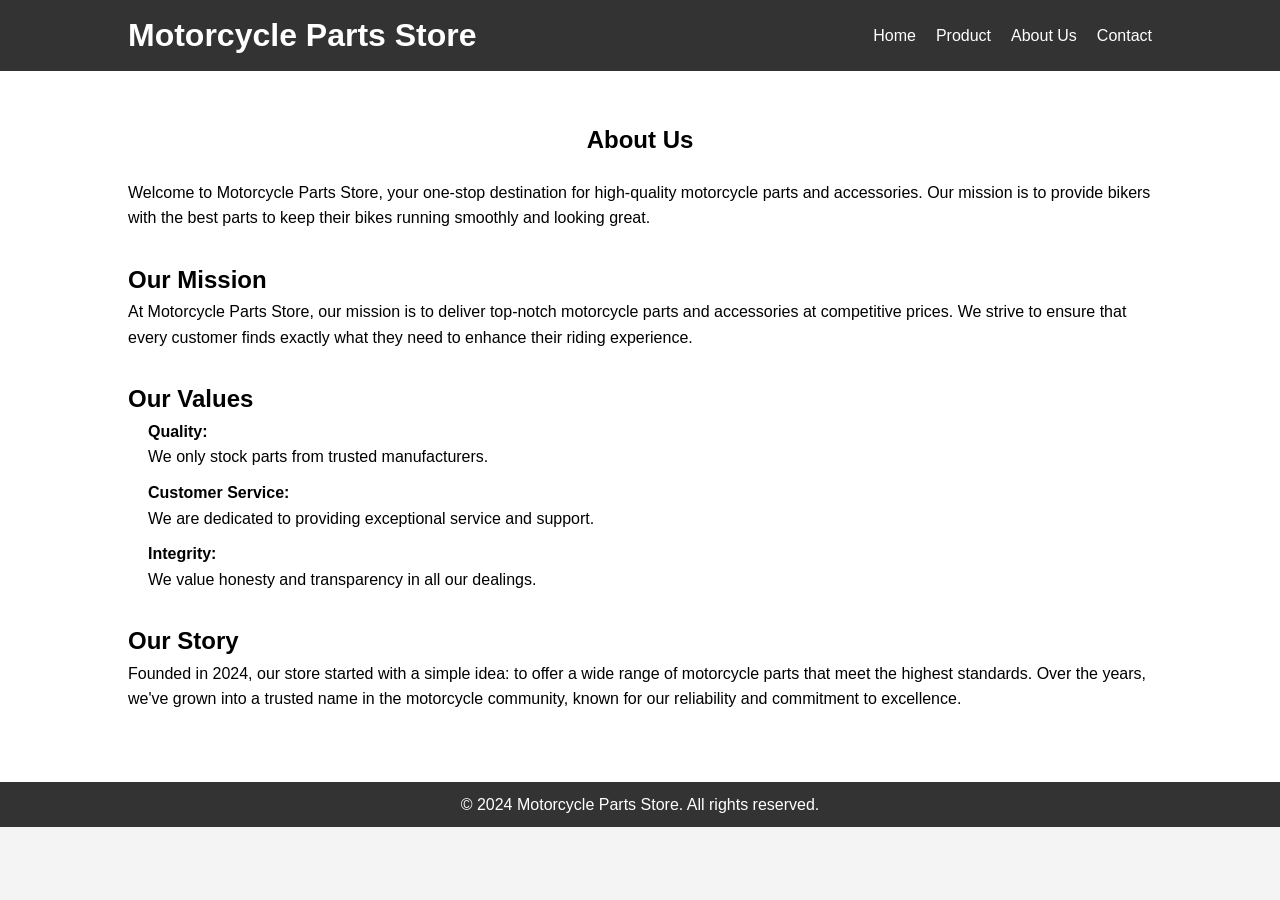
<file: about.html>
<!DOCTYPE html>
<html lang="en">
<head>
    <meta charset="UTF-8">
    <meta name="viewport" content="width=device-width, initial-scale=1.0">
    <title>About Us - Motorcycle Parts Store</title>
    <link rel="stylesheet" href="about.css">
</head>
<body>
    <!-- Header Section -->
    <header>
        <div class="container">
            <h1>Motorcycle Parts Store</h1>
            <nav>
                <ul>
                    <li><a href="index.html">Home</a></li>
                    <li><a href="product.html">Product</a></li>
                    <li><a href="about.html">About Us</a></li>
                    <li><a href="contact.html">Contact</a></li>
                </ul>
            </nav>
        </div>
    </header>

    <!-- About Us Section -->
    <section id="about" class="about">
        <div class="container">
            <h2>About Us</h2>
            <p>Welcome to Motorcycle Parts Store, your one-stop destination for high-quality motorcycle parts and accessories. Our mission is to provide bikers with the best parts to keep their bikes running smoothly and looking great.</p>
            
            <h3>Our Mission</h3>
            <p>At Motorcycle Parts Store, our mission is to deliver top-notch motorcycle parts and accessories at competitive prices. We strive to ensure that every customer finds exactly what they need to enhance their riding experience.</p>
            
            <h3>Our Values</h3>
            <ul>
                <li><strong>Quality:</strong> We only stock parts from trusted manufacturers.</li>
                <li><strong>Customer Service:</strong> We are dedicated to providing exceptional service and support.</li>
                <li><strong>Integrity:</strong> We value honesty and transparency in all our dealings.</li>
            </ul>

            <h3>Our Story</h3>
            <p>Founded in 2024, our store started with a simple idea: to offer a wide range of motorcycle parts that meet the highest standards. Over the years, we've grown into a trusted name in the motorcycle community, known for our reliability and commitment to excellence.</p>
        </div>
    </section>

    <!-- Footer Section -->
    <footer>
        <div class="container">
            <p>&copy; 2024 Motorcycle Parts Store. All rights reserved.</p>
        </div>
    </footer>
</body>
</html>
</file>
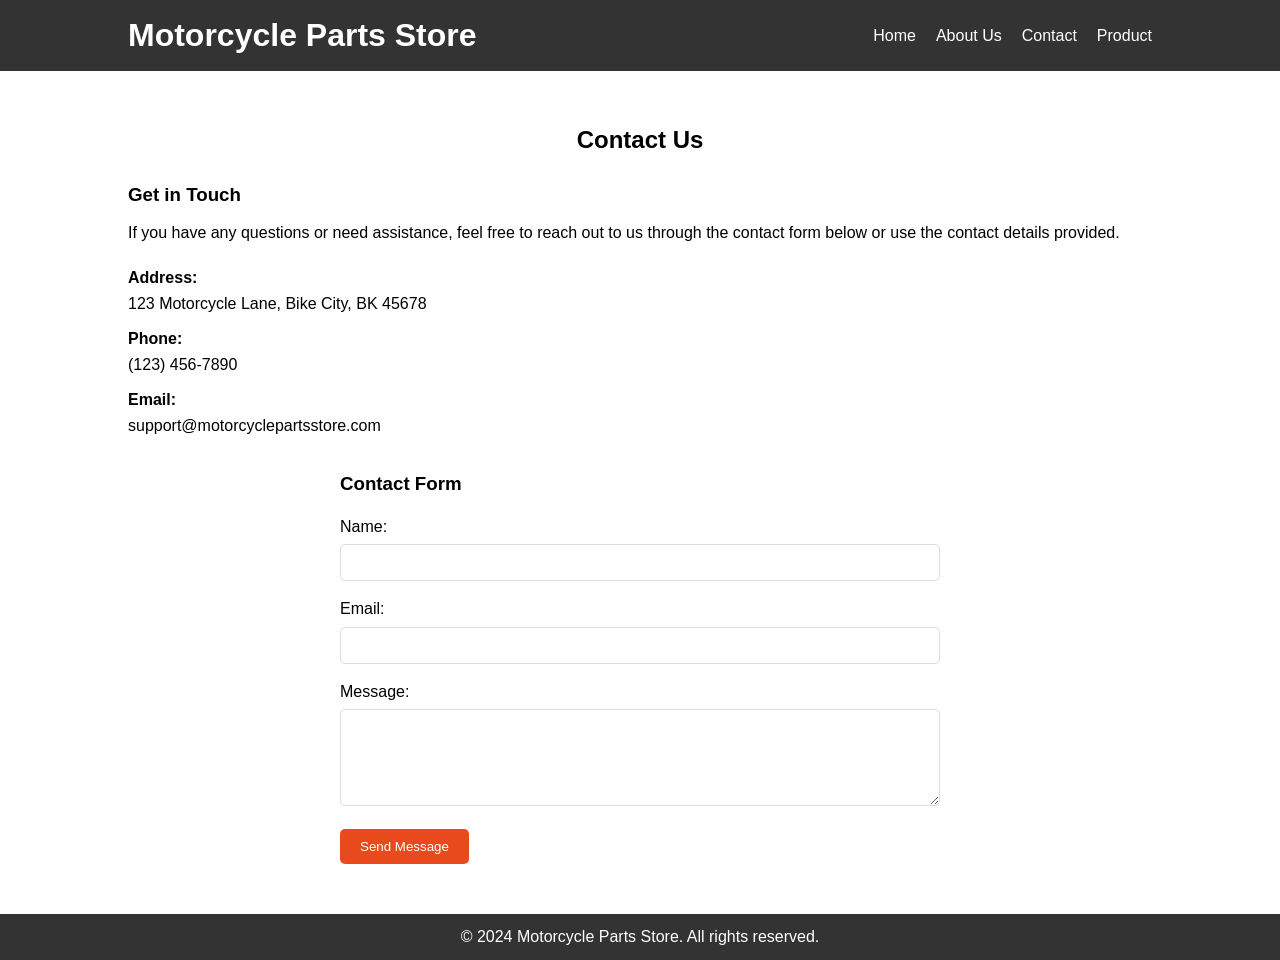
<file: contact.html>
<!DOCTYPE html>
<html lang="en">
<head>
    <meta charset="UTF-8">
    <meta name="viewport" content="width=device-width, initial-scale=1.0">
    <title>Contact Us - Motorcycle Parts Store</title>
    <link rel="stylesheet" href="contact.css">
</head>
<body>
    <!-- Header Section -->
    <header>
        <div class="container">
            <h1>Motorcycle Parts Store</h1>
            <nav>
                <ul>
                    <li><a href="index.html">Home</a></li>
                    <li><a href="about.html">About Us</a></li>
                    <li><a href="contact.html">Contact</a></li>
                    <li><a href="product.html">Product</a></li>
                </ul>
            </nav>
        </div>
    </header>

    <!-- Contact Us Section -->
    <section id="contact" class="contact">
        <div class="container">
            <h2>Contact Us</h2>
            <div class="contact-info">
                <h3>Get in Touch</h3>
                <p>If you have any questions or need assistance, feel free to reach out to us through the contact form below or use the contact details provided.</p>
                <ul>
                    <li><strong>Address:</strong> 123 Motorcycle Lane, Bike City, BK 45678</li>
                    <li><strong>Phone:</strong> (123) 456-7890</li>
                    <li><strong>Email:</strong> support@motorcyclepartsstore.com</li>
                </ul>
            </div>

            <div class="contact-form">
                <h3>Contact Form</h3>
                <form action="submit_form.php" method="post">
                    <label for="name">Name:</label>
                    <input type="text" id="name" name="name" required>

                    <label for="email">Email:</label>
                    <input type="email" id="email" name="email" required>

                    <label for="message">Message:</label>
                    <textarea id="message" name="message" rows="5" required></textarea>

                    <button type="submit" class="btn">Send Message</button>
                </form>
            </div>
        </div>
    </section>

    <!-- Footer Section -->
    <footer>
        <div class="container">
            <p>&copy; 2024 Motorcycle Parts Store. All rights reserved.</p>
        </div>
    </footer>
</body>
</html>
</file>
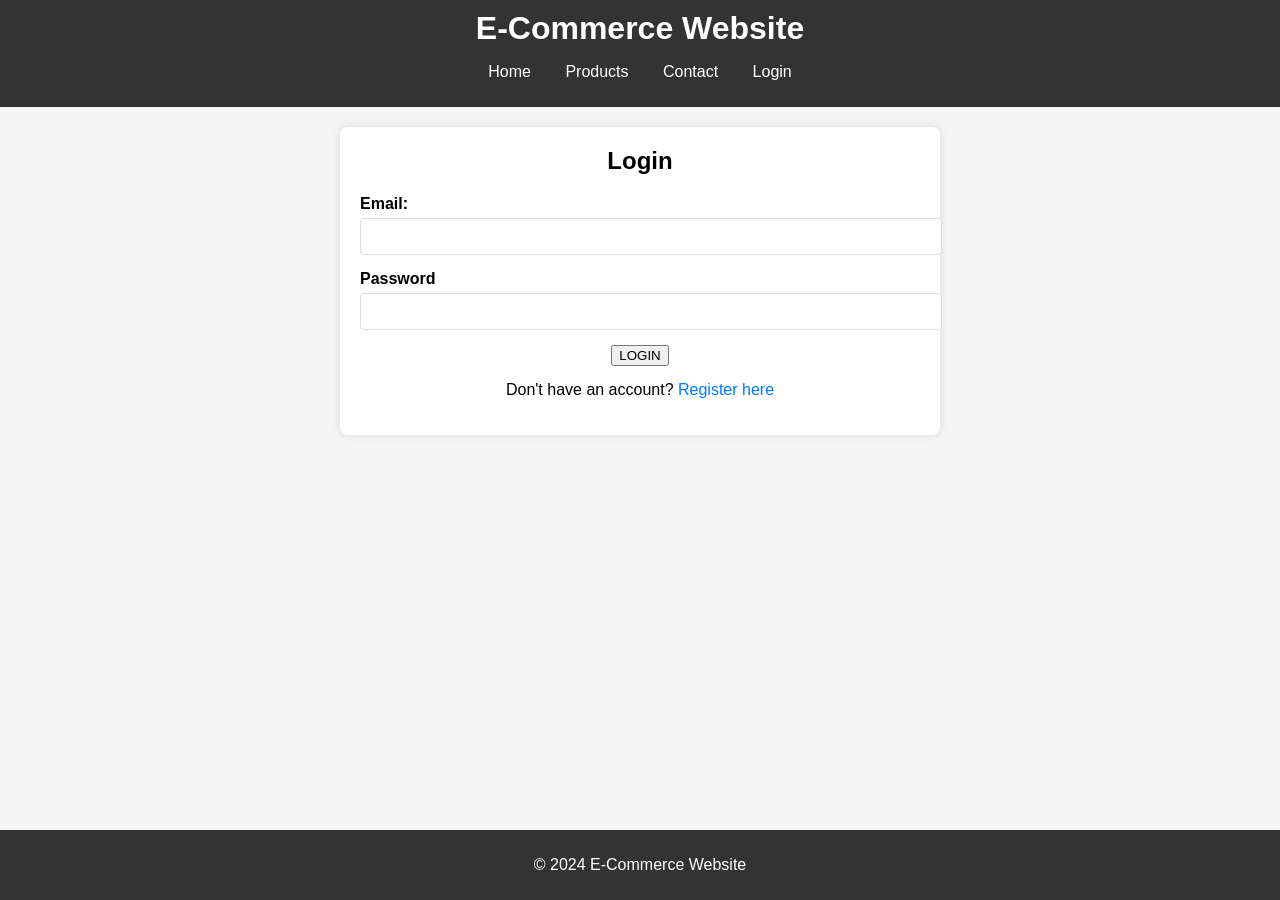
<file: login.html>
<!DOCTYPE html>
<html lang="en">
<head>
    <meta charset="UTF-8">
    <meta name="viewport" content="width=device-width, initial-scale=1.0">
    <title>Login - E-Commerce Website</title>
    <link rel="stylesheet" href="login.css">
</head>
<body>
    <header>
        <h1>E-Commerce Website</h1>
        <nav>
            <ul>
                <li><a href="#">Home</a></li>
                <li><a href="#">Products</a></li>
                <li><a href="#">Contact</a></li>
                <li><a href="login.html">Login</a></li>
                
            </ul>
        </nav>
    </header>

    <main>
        <div class="login-container">
            <h2>Login</h2>
            <form action="/login" method="post">
                <div class="form-group">
                    <label for="email">Email:</label>
        <input type="email" id="email" name="email" required>
                </div>
                <div class="form-group">
                    <label for="password">Password</label>
                    <input type="password" id="password" name="password" required>
                </div>
                
                <button type="submit" class="login.html">LOGIN</button>
                            </form>
            <p class="register-link">Don't have an account? <a href="registration.html">Register here</a></p>
        </div>
    </main>

    <footer>
        <p>&copy; 2024 E-Commerce Website</p>
    </footer>
</body>
</html>
</file>
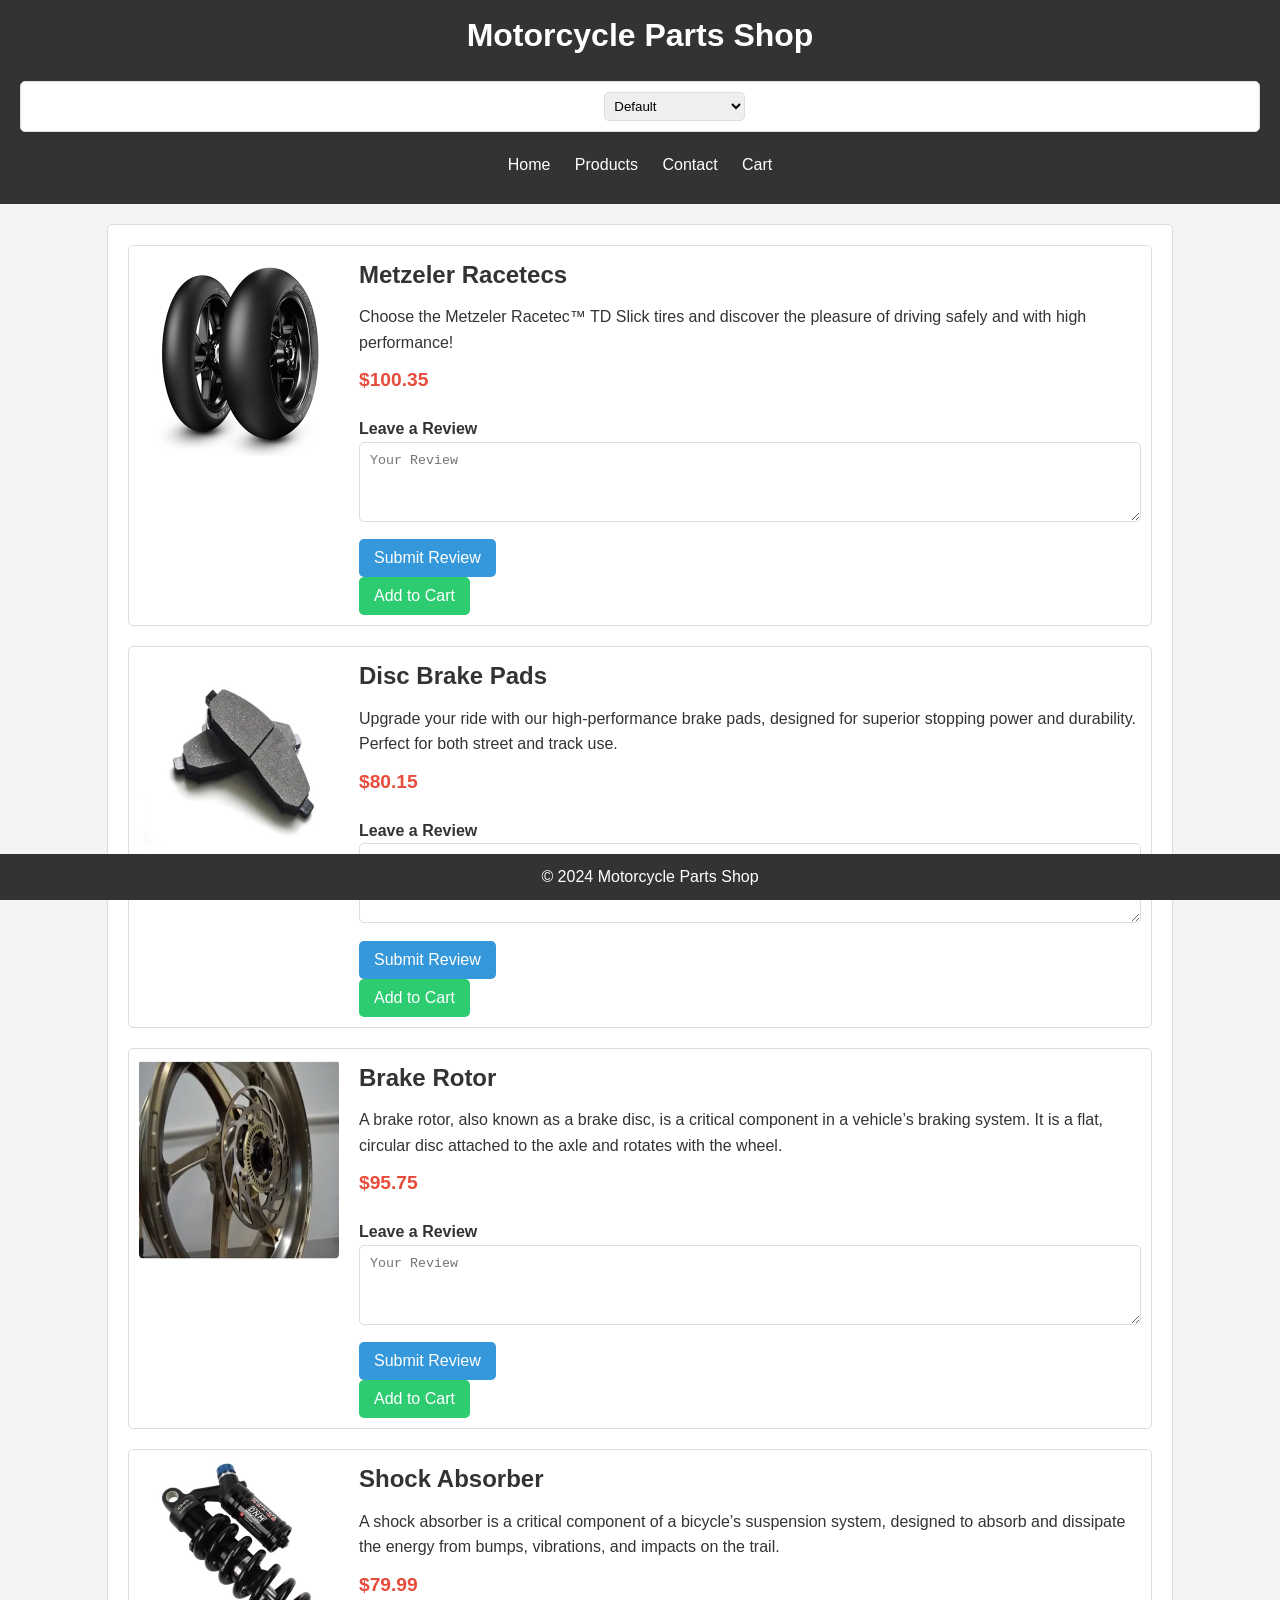
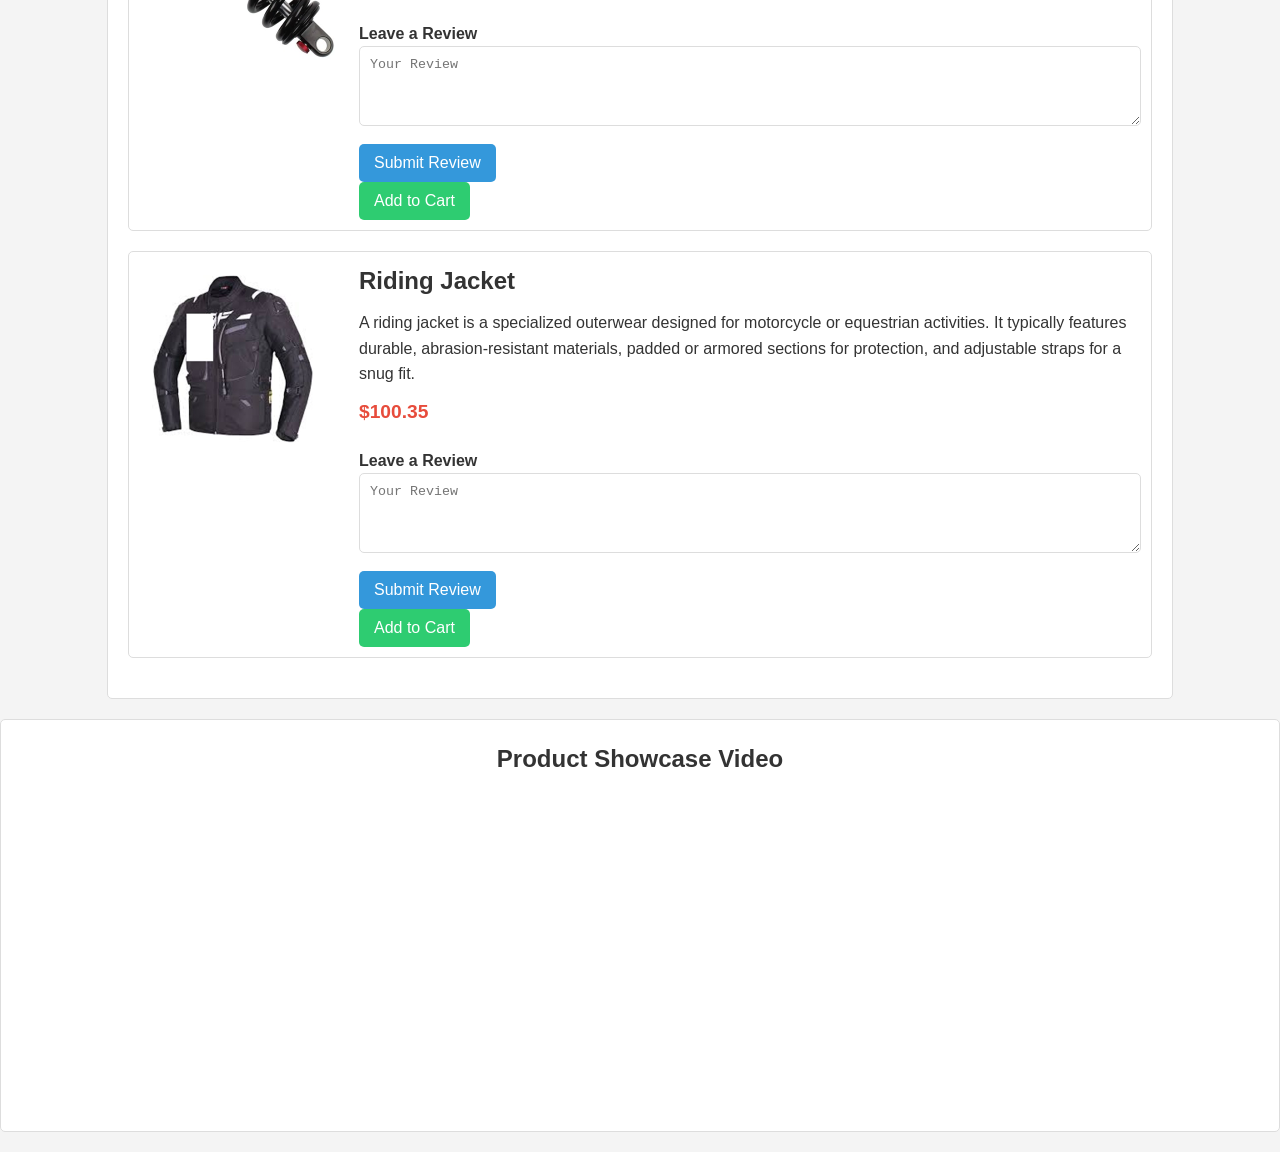
<file: product.html>
<!DOCTYPE html>
<html lang="en">
<head>
    <meta charset="UTF-8">
    <meta name="viewport" content="width=device-width, initial-scale=1.0">
    <title>Motorcycle Parts - Product Page</title>
    <link rel="stylesheet" href="product.css">
</head>
<body>
    <header>
        <h1>Motorcycle Parts Shop</h1>
        <section class="sorting-section">
            <label for="sort-options">Sort by:</label>
            <select id="sort-options">
                <option value="default">Default</option>
                <option value="price-asc">Price: Low to High</option>
                <option value="price-desc">Price: High to Low</option>
                <option value="name-asc">Name: A to Z</option>
                <option value="name-desc">Name: Z to A</option>
            </select>
        </section>
        <nav>
            <ul>
                <li><a href="index.html">Home</a></li>
                <li><a href="product.html">Products</a></li>
                <li><a href="contact.html">Contact</a></li>
                <li><a href="cart.html">Cart</a></li>
            </ul>
        </nav>
    </header>

    <main>
        
        <!-- Product 1: Metzeler Racetecs -->
        <div class="product">
            <div class="product-image">
                <img src="tires.jpg" alt="Motorcycle Part">
            </div>
            <div class="product-details">
                <h2>Metzeler Racetecs</h2>
                <p class="description">Choose the Metzeler Racetec™ TD Slick tires and discover the pleasure of driving safely and with high performance!</p>
                <p class="price">$100.35</p>
                <h4>Leave a Review</h4>
                <form id="review-form-tyre" onsubmit="submitReview(event, 'review-form-tyre', 'reviews-container-tyre')">
                    <textarea id="review-content-tyre" placeholder="Your Review" required></textarea>
                    <button type="submit">Submit Review</button>
                </form>
                <div id="reviews-container-tyre"></div>
                <button class="add-to-cart">Add to Cart</button>
            </div>
        </div>

        <!-- Product 2: Disc Brake Pads -->
        <div class="product">
            <div class="product-image">
                <img src="brakes.jpg" alt="Motorcycle Part">
            </div>
            <div class="product-details">
                <h2>Disc Brake Pads</h2>
                <p class="description">Upgrade your ride with our high-performance brake pads, designed for superior stopping power and durability. Perfect for both street and track use.</p>
                <p class="price">$80.15</p>
                <h4>Leave a Review</h4>
                <form id="review-form-brakes" onsubmit="submitReview(event, 'review-form-brakes', 'reviews-container-brakes')">
                    <textarea id="review-content-brakes" placeholder="Your Review" required></textarea>
                    <button type="submit">Submit Review</button>
                </form>
                <div id="reviews-container-brakes"></div>
                <button class="add-to-cart">Add to Cart</button>
            </div>
        </div>

        <!-- Product 3: Brake Rotor -->
        <div class="product">
            <div class="product-image">
                <img src="brake rotar.jpg" alt="Motorcycle Part">
            </div>
            <div class="product-details">
                <h2>Brake Rotor</h2>
                <p class="description">A brake rotor, also known as a brake disc, is a critical component in a vehicle’s braking system. It is a flat, circular disc attached to the axle and rotates with the wheel.</p>
                <p class="price">$95.75</p>
                <h4>Leave a Review</h4>
                <form id="review-form-rotor" onsubmit="submitReview(event, 'review-form-rotor', 'reviews-container-rotor')">
                    <textarea id="review-content-rotor" placeholder="Your Review" required></textarea>
                    <button type="submit">Submit Review</button>
                </form>
                <div id="reviews-container-rotor"></div>
                <button class="add-to-cart">Add to Cart</button>
            </div>
        </div>

        <!-- Product 4: Shock Absorber -->
        <div class="product">
            <div class="product-image">
                <img src="shockabsorber.jpg" alt="Motorcycle Part">
            </div>
            <div class="product-details">
                <h2>Shock Absorber</h2>
                <p class="description">A shock absorber is a critical component of a bicycle’s suspension system, designed to absorb and dissipate the energy from bumps, vibrations, and impacts on the trail.</p>
                <p class="price">$79.99</p>
                <h4>Leave a Review</h4>
                <form id="review-form-shock" onsubmit="submitReview(event, 'review-form-shock', 'reviews-container-shock')">
                    <textarea id="review-content-shock" placeholder="Your Review" required></textarea>
                    <button type="submit">Submit Review</button>
                </form>
                <div id="reviews-container-shock"></div>
                <button class="add-to-cart">Add to Cart</button>
            </div>
        </div>

        <!-- Product 5: Riding Jacket -->
        <div class="product">
            <div class="product-image">
                <img src="riding jacket.jpg" alt="Motorcycle Part">
            </div>
            <div class="product-details">
                <h2>Riding Jacket</h2>
                <p class="description">A riding jacket is a specialized outerwear designed for motorcycle or equestrian activities. It typically features durable, abrasion-resistant materials, padded or armored sections for protection, and adjustable straps for a snug fit.</p>
                <p class="price">$100.35</p>
                <h4>Leave a Review</h4>
                <form id="review-form-jacket" onsubmit="submitReview(event, 'review-form-jacket', 'reviews-container-jacket')">
                    <textarea id="review-content-jacket" placeholder="Your Review" required></textarea>
                    <button type="submit">Submit Review</button>
                </form>
                <div id="reviews-container-jacket"></div>
                <button class="add-to-cart">Add to Cart</button>
            </div>
        </div>
    </main>

     <!-- Video Section -->
     <section class="video-section">
        <h2>Product Showcase Video</h2>
        <div class="video-container">
            <iframe width="560" height="315" src="https://youtu.be/0z2zcQjAODk" frameborder="0" allow="accelerometer; autoplay; clipboard-write; encrypted-media; gyroscope; picture-in-picture" allowfullscreen></iframe>
        </div>
    </section>

    <footer>
        <p>&copy; 2024 Motorcycle Parts Shop</p>
    </footer>
    <script src="script.js"></script>
</body>
</html>
</file>
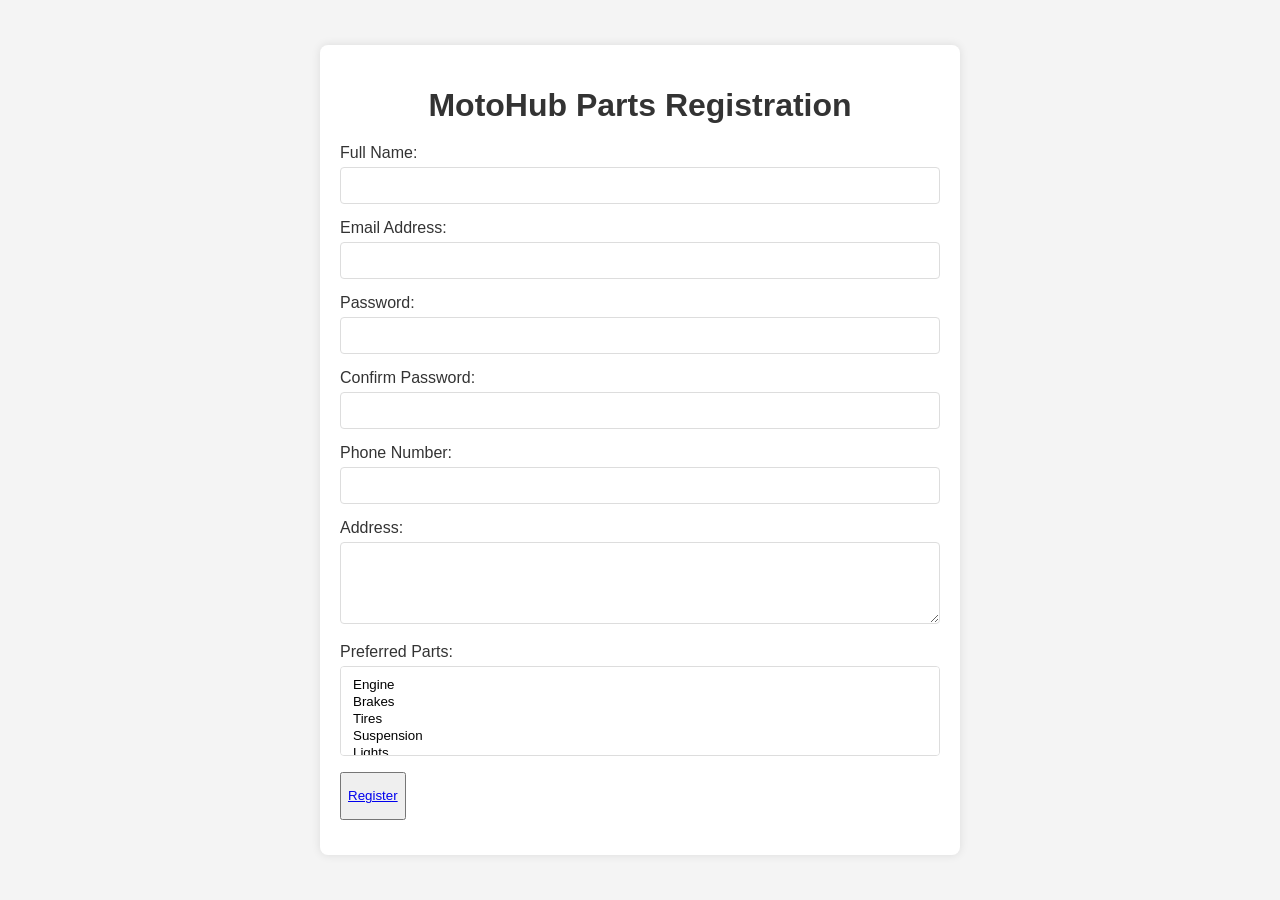
<file: registration.html>
<!DOCTYPE html>
<html lang="en">
<head>
    <meta charset="UTF-8">
    <meta name="viewport" content="width=device-width, initial-scale=1.0">
    <title>MotoHub Parts Registration</title>
    <link rel="stylesheet" href="registration.css">
</head>
<body>
    <div class="container">
        <h1>MotoHub Parts Registration</h1>
        <form action="#" method="post">
            <div class="form-group">
                <label for="name">Full Name:</label>
                <input type="text" id="name" name="name" required>
            </div>
            <div class="form-group">
                <label for="email">Email Address:</label>
                <input type="email" id="email" name="email" required>
            </div>
            <div class="form-group">
                <label for="password">Password:</label>
                <input type="password" id="password" name="password" required>
            </div>
            <div class="form-group">
                <label for="confirm-password">Confirm Password:</label>
                <input type="password" id="confirm-password" name="confirm-password" required>
            </div>
            <div class="form-group">
                <label for="phone">Phone Number:</label>
                <input type="tel" id="phone" name="phone">
            </div>
            <div class="form-group">
                <label for="address">Address:</label>
                <textarea id="address" name="address" rows="4"></textarea>
            </div>
            <div class="form-group">
                <label for="parts">Preferred Parts:</label>
                <select id="parts" name="parts" multiple>
                    <option value="engine">Engine</option>
                    <option value="brakes">Brakes</option>
                    <option value="tires">Tires</option>
                    <option value="suspension">Suspension</option>
                    <option value="lights">Lights</option>
                </select>
            </div>
            <div class="form-group">
                <button type="submit"class=""><p class="CANDY MOTUHUB"><a href="index.html">Register</a></p></button>
            </div>
        </form>
    </div>
</body>
</html>
</file>
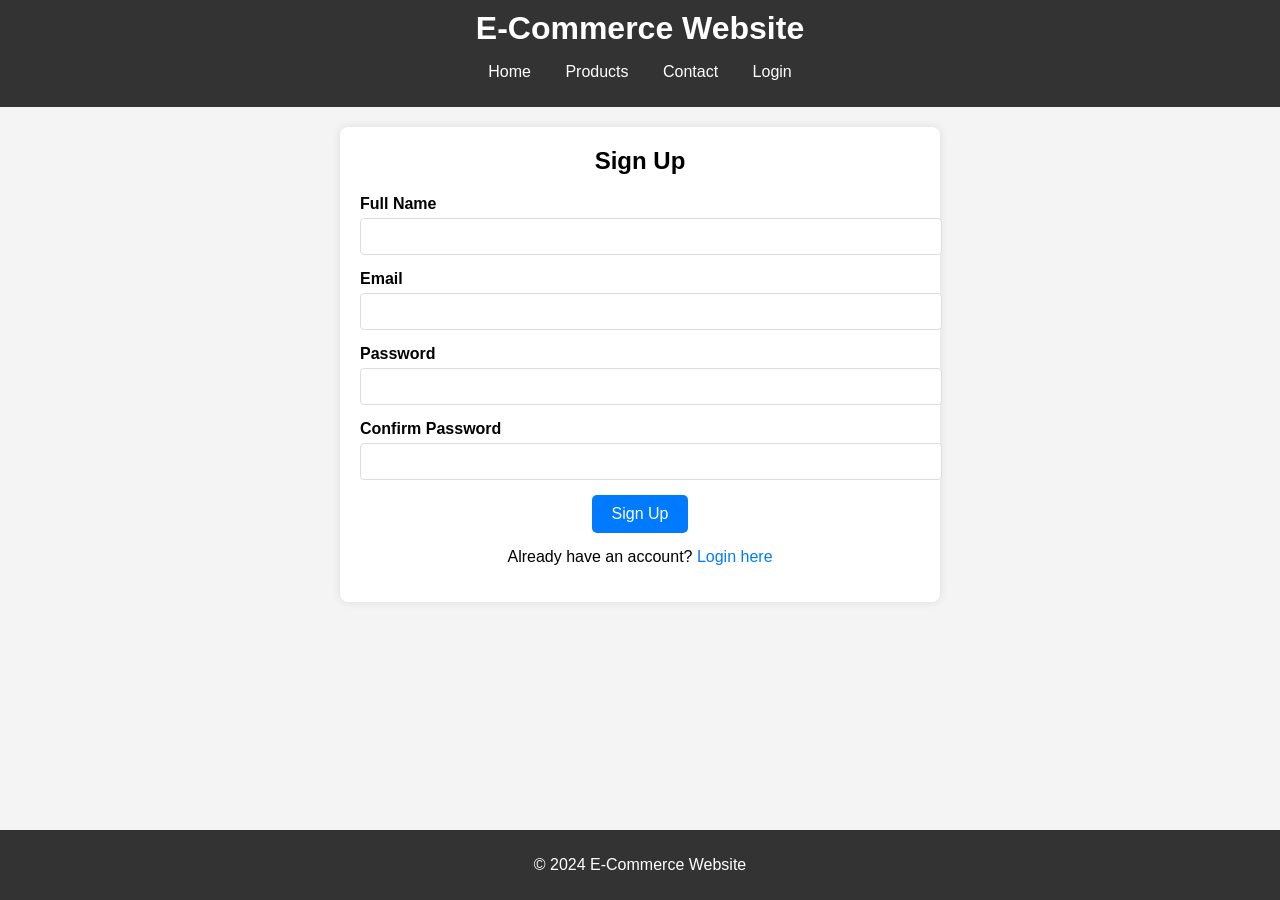
<file: signup.html>
<!DOCTYPE html>
<html lang="en">
<head>
    <meta charset="UTF-8">
    <meta name="viewport" content="width=device-width, initial-scale=1.0">
    <title>Sign Up - E-Commerce Website</title>
    <link rel="stylesheet" href="signup.css">
</head>
<body>
    <header>
        <h1>E-Commerce Website</h1>
        <nav>
            <ul>
                <li><a href="#">Home</a></li>
                <li><a href="#">Products</a></li>
                <li><a href="#">Contact</a></li>
                <li><a href="login.html">Login</a></li>
            </ul>
        </nav>
    </header>

    <main>
        <div class="signup-container">
            <h2>Sign Up</h2>
            <form action="/signup" method="post">
                <div class="form-group">
                    <label for="name">Full Name</label>
                    <input type="text" id="name" name="name" required>
                </div>
                <div class="form-group">
                    <label for="email">Email</label>
                    <input type="email" id="email" name="email" required>
                </div>
                <div class="form-group">
                    <label for="password">Password</label>
                    <input type="password" id="password" name="password" required>
                </div>
                <div class="form-group">
                    <label for="confirm-password">Confirm Password</label>
                    <input type="password" id="confirm-password" name="confirm-password" required>
                </div>
                <button type="submit" class="signup-button">Sign Up</button>
            </form>
            <p class="login-link">Already have an account? <a href="login.html">Login here</a></p>
        </div>
    </main>

    <footer>
        <p>&copy; 2024 E-Commerce Website</p>
    </footer>
</body>
</html>
</file>
<file: about.css>
/* Basic Styling */
body, h1, h2, h3, p, ul, li {
    margin: 0;
    padding: 0;
    box-sizing: border-box;
}

/* General Body Styling */
body {
    font-family: Arial, sans-serif;
    line-height: 1.6;
    background: #f4f4f4;
}

/* Header Styling */
header {
    background: #333;
    color: #fff;
    padding: 10px 0;
}

header .container {
    display: flex;
    justify-content: space-between;
    align-items: center;
    width: 80%;
    margin: 0 auto;
}

header h1 {
    margin: 0;
}

nav ul {
    list-style: none;
    display: flex;
}

nav ul li {
    margin-left: 20px;
}

nav ul li a {
    color: #fff;
    text-decoration: none;
}

/* About Us Section Styling */
.about {
    background: #fff;
    padding: 50px 0;
}

.about .container {
    width: 80%;
    margin: 0 auto;
}

.about h2 {
    text-align: center;
    margin-bottom: 20px;
}

.about p {
    margin-bottom: 20px;
}

.about h3 {
    margin-top: 30px;
    font-size: 1.5em;
}

.about ul {
    list-style: none;
    padding-left: 20px;
}

.about ul li {
    margin-bottom: 10px;
}

.about ul li strong {
    display: block;
}

/* Footer Styling */
footer {
    background: #333;
    color: #fff;
    padding: 10px 0;
    text-align: center;
}

footer .container {
    width: 80%;
    margin: 0 auto;
}
</file>
<file: contact.css>
/* Basic Styling */
body, h1, h2, h3, p, ul, li, form, input, textarea {
    margin: 0;
    padding: 0;
    box-sizing: border-box;
}

/* General Body Styling */
body {
    font-family: Arial, sans-serif;
    line-height: 1.6;
    background: #f4f4f4;
}

/* Header Styling */
header {
    background: #333;
    color: #fff;
    padding: 10px 0;
}

header .container {
    display: flex;
    justify-content: space-between;
    align-items: center;
    width: 80%;
    margin: 0 auto;
}

header h1 {
    margin: 0;
}

nav ul {
    list-style: none;
    display: flex;
}

nav ul li {
    margin-left: 20px;
}

nav ul li a {
    color: #fff;
    text-decoration: none;
}

/* Contact Section Styling */
.contact {
    background: #fff;
    padding: 50px 0;
}

.contact .container {
    width: 80%;
    margin: 0 auto;
}

.contact h2 {
    text-align: center;
    margin-bottom: 20px;
}

.contact-info {
    margin-bottom: 30px;
}

.contact-info h3 {
    margin-bottom: 10px;
}

.contact-info p {
    margin-bottom: 20px;
}

.contact-info ul {
    list-style: none;
    padding-left: 0;
}

.contact-info ul li {
    margin-bottom: 10px;
}

.contact-info ul li strong {
    display: block;
}

/* Contact Form Styling */
.contact-form {
    max-width: 600px;
    margin: 0 auto;
}

.contact-form h3 {
    margin-bottom: 15px;
}

.contact-form label {
    display: block;
    margin-bottom: 5px;
}

.contact-form input, .contact-form textarea {
    width: 100%;
    padding: 10px;
    margin-bottom: 15px;
    border: 1px solid #ddd;
    border-radius: 5px;
}

.contact-form button {
    background: #e8491d;
    color: #fff;
    padding: 10px 20px;
    border: none;
    border-radius: 5px;
    cursor: pointer;
}

.contact-form button:hover {
    background: #d7371c;
}

/* Footer Styling */
footer {
    background: #333;
    color: #fff;
    padding: 10px 0;
    text-align: center;
}

footer .container {
    width: 80%;
    margin: 0 auto;
}
</file>
<file: login.css>
/* General Styles */
body {
    font-family: Arial, sans-serif;
    margin: 0;
    padding: 0;
    background-color: #f4f4f4;
}

header {
    background-color: #333;
    color: #fff;
    padding: 10px 0;
    text-align: center;
}

header h1 {
    margin: 0;
}

nav ul {
    list-style-type: none;
    padding: 0;
}

nav ul li {
    display: inline;
    margin: 0 15px;
}

nav ul li a {
    color: #fff;
    text-decoration: none;
}

main {
    padding: 20px;
    max-width: 600px;
    margin: 0 auto;
}

.login-container {
    background-color: #fff;
    border-radius: 8px;
    box-shadow: 0 0 10px rgba(0, 0, 0, 0.1);
    padding: 20px;
    text-align: center;
}

.login-container h2 {
    margin-top: 0;
}

.form-group {
    margin-bottom: 15px;
    text-align: left;
}

.form-group label {
    display: block;
    font-weight: bold;
    margin-bottom: 5px;
}

.form-group input {
    width: 100%;
    padding: 10px;
    border: 1px solid #ddd;
    border-radius: 4px;
}

.login-button {
    background-color: #28a745;
    color: #fff;
    border: none;
    padding: 10px 20px;
    border-radius: 5px;
    font-size: 1rem;
    cursor: pointer;
}

.login-button:hover {
    background-color: #218838;
}

.register-link {
    margin-top: 15px;
}

.register-link a {
    color: #007bff;
    text-decoration: none;
}

.register-link a:hover {
    text-decoration: underline;
}

footer {
    background-color: #333;
    color: #fff;
    text-align: center;
    padding: 10px 0;
    position: fixed;
    width: 100%;
    bottom: 0;
}
</file>
<file: product.css>
/* Reset some default styles */
body, h1, h2, h4, p, textarea, button {
    margin: 0;
    padding: 0;
    box-sizing: border-box;
}

body {
    font-family: Arial, sans-serif;
    line-height: 1.6;
    background-color: #f4f4f4;
    color: #333;
}

header {
    background: #333;
    color: #fff;
    padding: 10px 20px;
    text-align: center;
}

header h1 {
    margin-bottom: 10px;
}

nav ul {
    list-style: none;
    padding: 0;
}

nav ul li {
    display: inline;
    margin: 0 10px;
}

nav ul li a {
    color: #fff;
    text-decoration: none;
}

nav ul li a:hover {
    text-decoration: underline;
}

/* Sorting Section Styles */
.sorting-section {
    margin: 20px 0;
    padding: 10px;
    background: #fff;
    border: 1px solid #ddd;
    border-radius: 5px;
    text-align: center;
}

.sorting-section label {
    margin-right: 10px;
}

#sort-options {
    padding: 5px;
    border: 1px solid #ddd;
    border-radius: 5px;
}

/* Main Section Styles */
main {
    width: 80%;
    margin: 20px auto;
    padding: 20px;
    background: #fff;
    border: 1px solid #ddd;
    border-radius: 5px;
}

/* Product Styles */
.product {
    display: flex;
    margin-bottom: 20px;
    padding: 10px;
    border: 1px solid #ddd;
    border-radius: 5px;
    background: #fff;
}

.product-image {
    flex: 1;
    max-width: 200px;
}

.product-image img {
    max-width: 100%;
    height: auto;
    border-radius: 5px;
}

.product-details {
    flex: 2;
    padding-left: 20px;
}

.product-details h2 {
    margin-bottom: 10px;
    font-size: 1.5em;
}

.product-details .description {
    margin-bottom: 10px;
}

.product-details .price {
    font-size: 1.2em;
    font-weight: bold;
    color: #e74c3c;
    margin-bottom: 10px;
}

.product-details h4 {
    margin-top: 20px;
}

.product-details textarea {
    width: 100%;
    height: 80px;
    padding: 10px;
    border: 1px solid #ddd;
    border-radius: 5px;
    margin-bottom: 10px;
}

.product-details button {
    background: #3498db;
    color: #fff;
    border: none;
    padding: 10px 15px;
    border-radius: 5px;
    cursor: pointer;
    font-size: 1em;
}

.product-details button:hover {
    background: #2980b9;
}

.product-details .add-to-cart {
    background: #2ecc71;
}

.product-details .add-to-cart:hover {
    background: #27ae60;
}

/* Video Section Styles */
.video-section {
    margin: 20px 0;
    padding: 20px;
    background: #fff;
    border: 1px solid #ddd;
    border-radius: 5px;
    text-align: center;
}

.video-section h2 {
    margin-bottom: 10px;
}

.video-container video {
    max-width: 100%;
    height: auto;
}

/* Footer Styles */
footer {
    background: #333;
    color: #fff;
    text-align: center;
    padding: 10px;
    position: fixed;
    width: 100%;
    bottom: 0;
}

footer p {
    margin: 0;
}

/* Video Section Styles */
.video-section {
    margin: 20px 0;
    padding: 20px;
    background: #fff;
    border: 1px solid #ddd;
    border-radius: 5px;
    text-align: center;
}

.video-section h2 {
    margin-bottom: 10px;
    font-size: 1.5em;
}

.video-container {
    max-width: 100%;
    margin: 0 auto;
}

.video-container video {
    width: 100%;
    height: auto;
    border-radius: 5px;
}
</file>
<file: registration.css>
body {
    font-family: Arial, sans-serif;
    background-color: #f4f4f4;
    margin: 0;
    padding: 0;
    display: flex;
    justify-content: center;
    align-items: center;
    height: 100vh;
}

.container {
    background: #fff;
    padding: 20px;
    border-radius: 8px;
    box-shadow: 0 0 10px rgba(0, 0, 0, 0.1);
    width: 100%;
    max-width: 600px;
}

h1 {
    text-align: center;
    color: #333;
    margin-bottom: 20px;
}

.form-group {
    margin-bottom: 15px;
}

label {
    display: block;
    margin-bottom: 5px;
    color: #333;
}

input[type="text"],
input[type="email"],
input[type="password"],
input[type="tel"],
textarea,
select {
    width: 100%;
    padding: 10px;
    border: 1px solid #ddd;
    border-radius: 4px;
    box-sizing: border-box;
}

textarea {
    resize: vertical;
}

input[type="submit"] {
    background-color: #007bff;
    color: #fff;
    border: none;
    padding: 10px 15px;
    border-radius: 4px;
    cursor: pointer;
    font-size: 16px;
}

input[type="submit"]:hover {
    background-color: #0056b3;
}
</file>
<file: signup.css>
/* General Styles */
body {
    font-family: Arial, sans-serif;
    margin: 0;
    padding: 0;
    background-color: #f4f4f4;
}

header {
    background-color: #333;
    color: #fff;
    padding: 10px 0;
    text-align: center;
}

header h1 {
    margin: 0;
}

nav ul {
    list-style-type: none;
    padding: 0;
}

nav ul li {
    display: inline;
    margin: 0 15px;
}

nav ul li a {
    color: #fff;
    text-decoration: none;
}

main {
    padding: 20px;
    max-width: 600px;
    margin: 0 auto;
}

.signup-container {
    background-color: #fff;
    border-radius: 8px;
    box-shadow: 0 0 10px rgba(0, 0, 0, 0.1);
    padding: 20px;
    text-align: center;
}

.signup-container h2 {
    margin-top: 0;
}

.form-group {
    margin-bottom: 15px;
    text-align: left;
}

.form-group label {
    display: block;
    font-weight: bold;
    margin-bottom: 5px;
}

.form-group input {
    width: 100%;
    padding: 10px;
    border: 1px solid #ddd;
    border-radius: 4px;
}

.signup-button {
    background-color: #007bff;
    color: #fff;
    border: none;
    padding: 10px 20px;
    border-radius: 5px;
    font-size: 1rem;
    cursor: pointer;
}

.signup-button:hover {
    background-color: #0056b3;
}

.login-link {
    margin-top: 15px;
}

.login-link a {
    color: #007bff;
    text-decoration: none;
}

.login-link a:hover {
    text-decoration: underline;
}

footer {
    background-color: #333;
    color: #fff;
    text-align: center;
    padding: 10px 0;
    position: fixed;
    width: 100%;
    bottom: 0;
}
</file>
